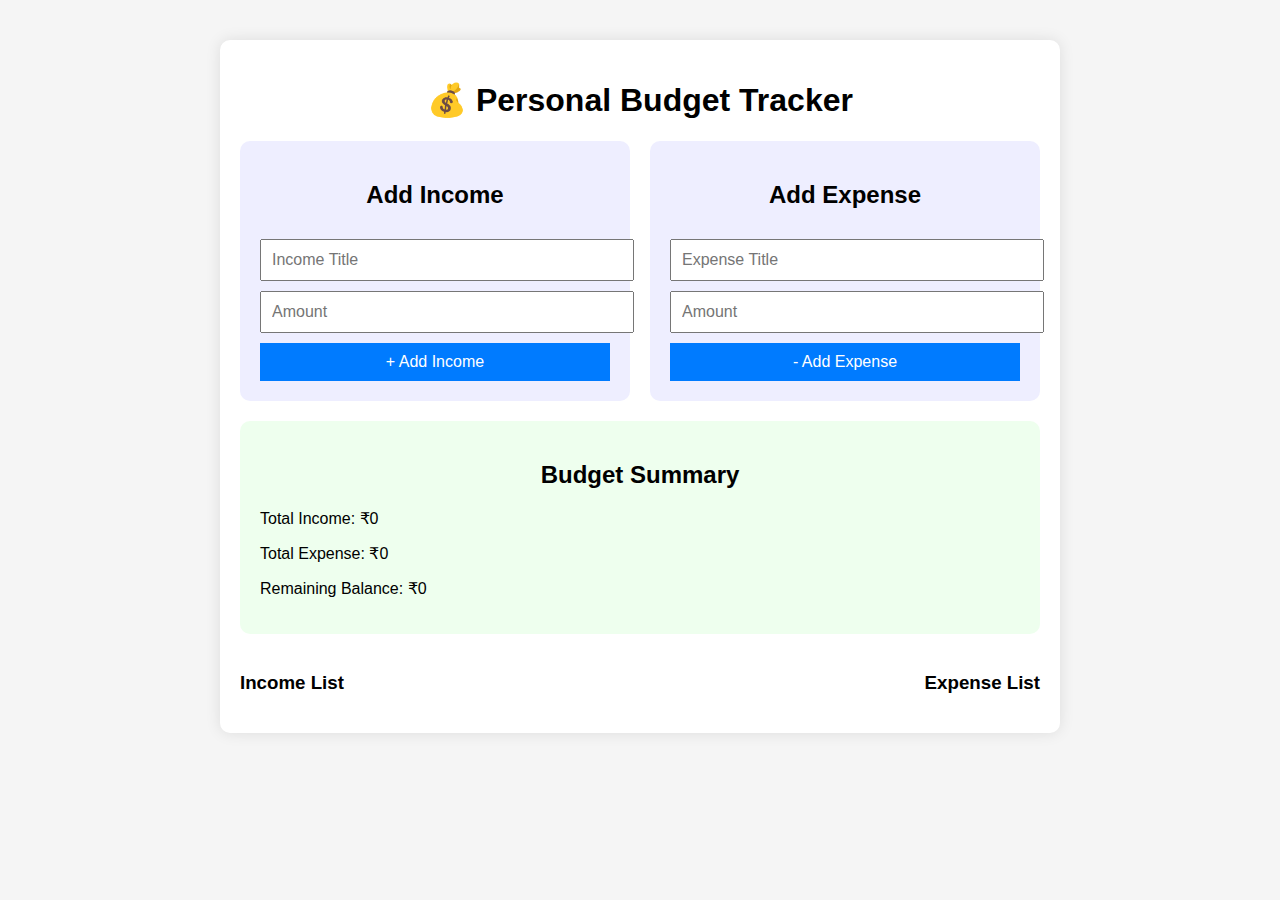
<file: index.html>
<!DOCTYPE html>
<html lang="en">
<head>
  <meta charset="UTF-8" />
  <meta name="viewport" content="width=device-width, initial-scale=1.0"/>
  <title>Budget Management System</title>
  <link rel="stylesheet" href="style.css" />
</head>
<body>
  <div class="container">
    <h1>💰 Personal Budget Tracker</h1>

    <div class="forms">
      <form id="incomeForm">
        <h2>Add Income</h2>
        <input type="text" id="incomeTitle" placeholder="Income Title" required />
        <input type="number" id="incomeAmount" placeholder="Amount" required />
        <button type="submit">+ Add Income</button>
      </form>

      <form id="expenseForm">
        <h2>Add Expense</h2>
        <input type="text" id="expenseTitle" placeholder="Expense Title" required />
        <input type="number" id="expenseAmount" placeholder="Amount" required />
        <button type="submit">- Add Expense</button>
      </form>
    </div>

    <div class="summary">
      <h2>Budget Summary</h2>
      <p>Total Income: ₹<span id="totalIncome">0</span></p>
      <p>Total Expense: ₹<span id="totalExpense">0</span></p>
      <p>Remaining Balance: ₹<span id="balance">0</span></p>
    </div>

    <div class="lists">
      <div>
        <h3>Income List</h3>
        <ul id="incomeList"></ul>
      </div>
      <div>
        <h3>Expense List</h3>
        <ul id="expenseList"></ul>
      </div>
    </div>
  </div>

  <script src="script.js"></script>
</body>
</html>
</file>
<file: style.css>
body {
  font-family: sans-serif;
  background: #f5f5f5;
  margin: 0;
  padding: 0;
}

.container {
  max-width: 800px;
  margin: auto;
  padding: 20px;
  background: white;
  border-radius: 10px;
  margin-top: 40px;
  box-shadow: 0 0 15px rgba(0,0,0,0.1);
}

h1, h2, h3 {
  text-align: center;
}

.forms {
  display: flex;
  justify-content: space-between;
  gap: 20px;
  flex-wrap: wrap;
}

form {
  flex: 1;
  background: #eef;
  padding: 20px;
  border-radius: 10px;
}

input, button {
  width: 100%;
  padding: 10px;
  margin-top: 10px;
  font-size: 16px;
}

button {
  background: #007bff;
  color: white;
  border: none;
  cursor: pointer;
}

button:hover {
  background: #0056b3;
}

.summary {
  background: #efe;
  padding: 20px;
  border-radius: 10px;
  margin-top: 20px;
}

.lists {
  display: flex;
  justify-content: space-between;
  gap: 20px;
  margin-top: 20px;
}

ul {
  list-style: none;
  padding: 0;
}

ul li {
  background: #f9f9f9;
  padding: 10px;
  margin-top: 8px;
  border-radius: 5px;
  display: flex;
  justify-content: space-between;
}

ul li button {
  background: crimson;
  padding: 5px 10px;
  font-size: 14px;
  border: none;
  color: white;
  cursor: pointer;
}
</file>
